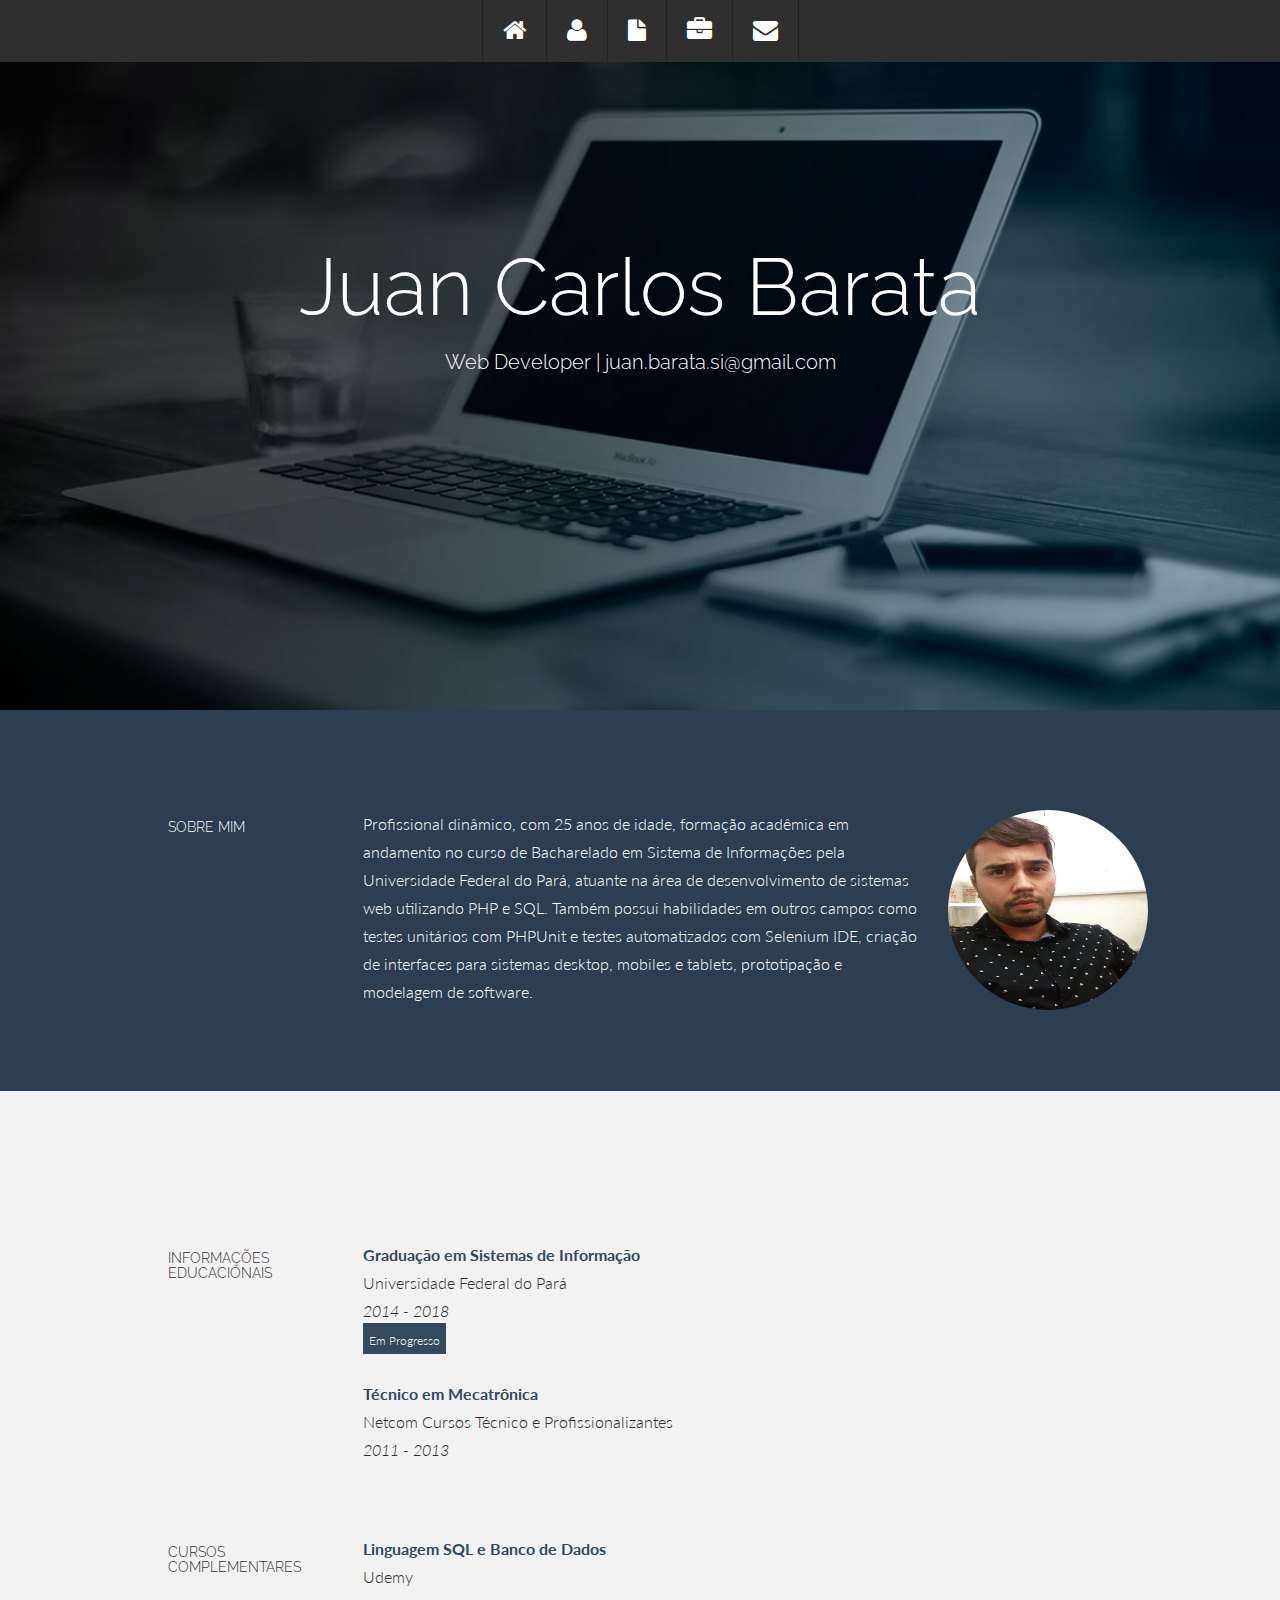
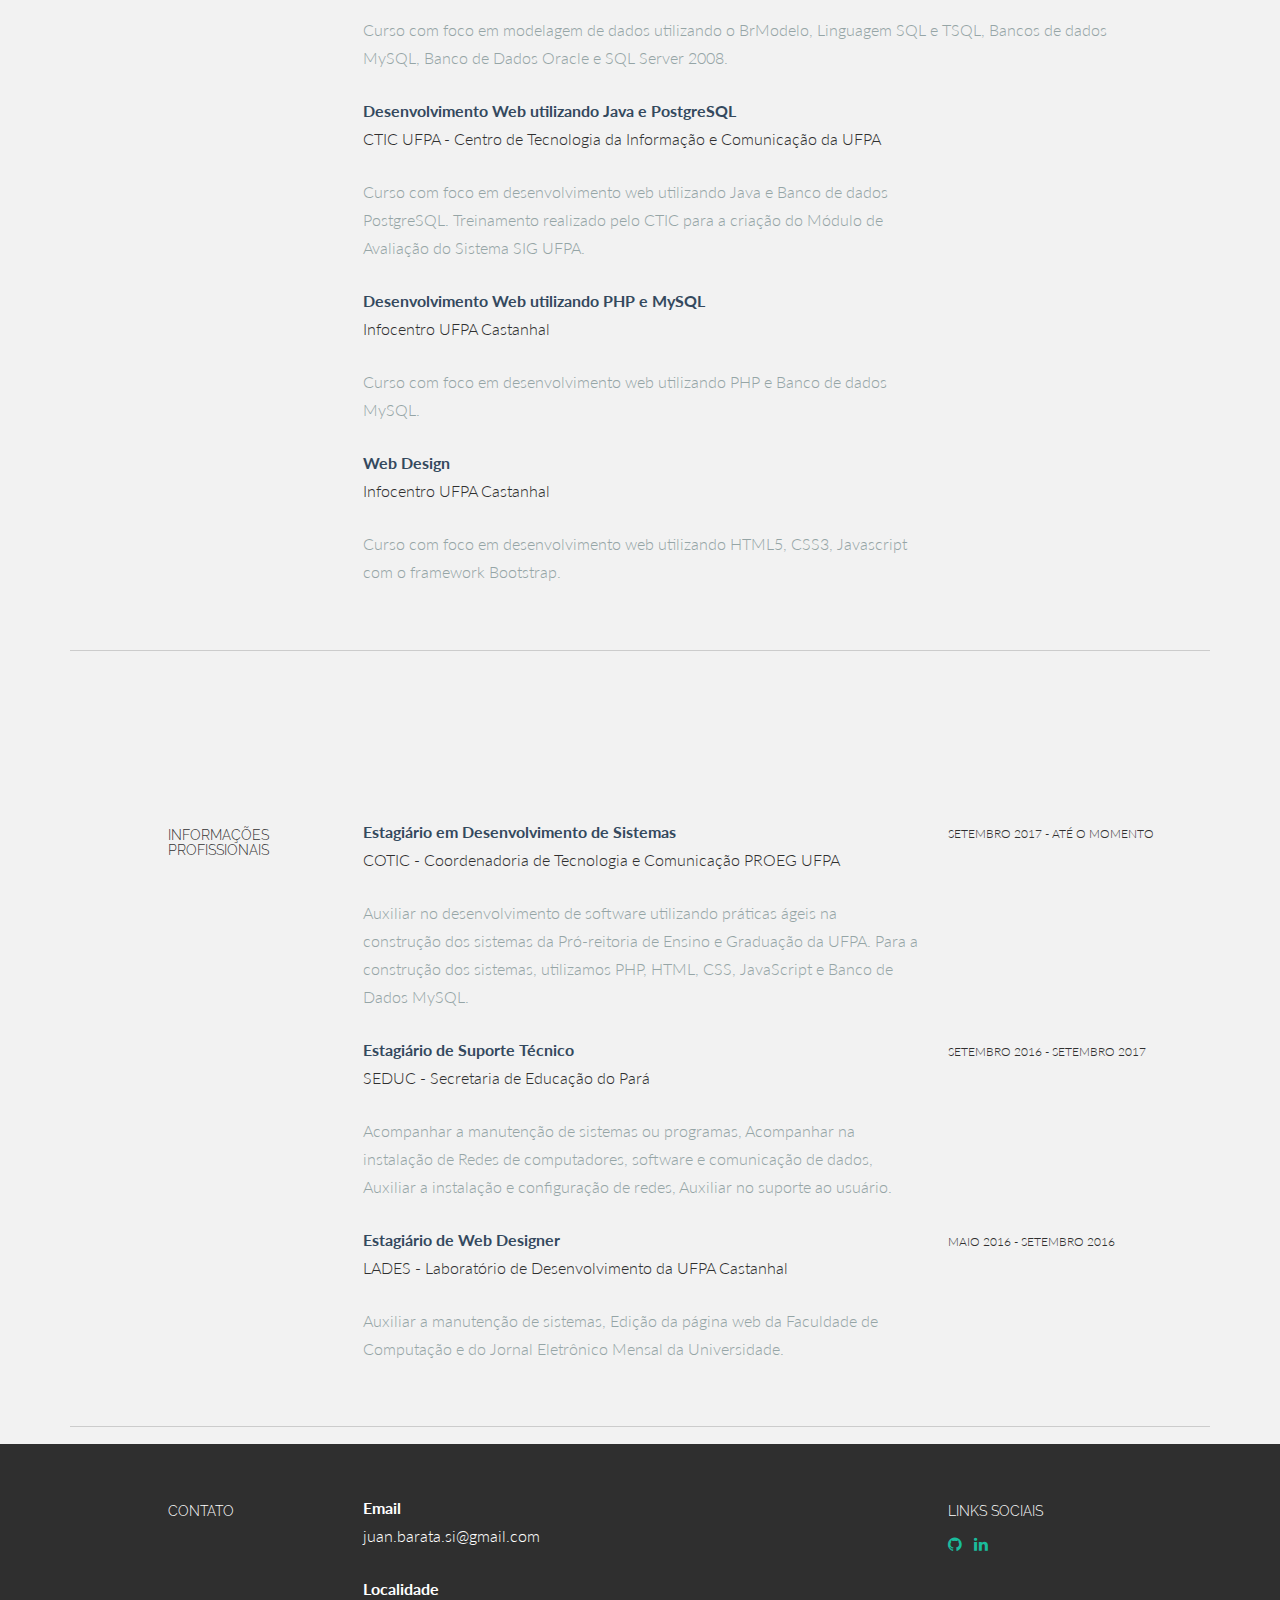
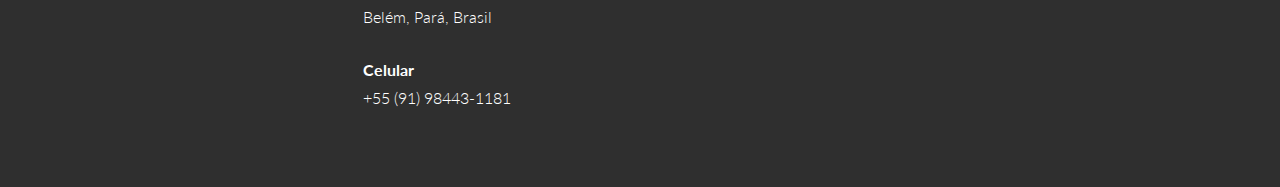
<file: index.html>
<!DOCTYPE html>
<html lang="pt-br">
  <head>
    <meta charset="utf-8">
    <meta name="viewport" content="width=device-width, initial-scale=1.0">
    <meta name="description" content="">
    <meta name="author" content="">
    <link rel="shortcut icon" href="assets/ico/favicon.png">

    <title>Juan Carlos Barata</title>

    <!-- Bootstrap core CSS -->
    <link href="assets/css/bootstrap.css" rel="stylesheet">

    <!-- Custom styles for this template -->
    <link href="assets/css/main.css" rel="stylesheet">
    
	<link rel="stylesheet" href="assets/css/font-awesome.min.css">
    
    <link href='http://fonts.googleapis.com/css?family=Lato:300,400,700,300italic,400italic' rel='stylesheet' type='text/css'>
    <link href='http://fonts.googleapis.com/css?family=Raleway:400,300,700' rel='stylesheet' type='text/css'>
    
    <script src="assets/js/jquery.min.js"></script>
    <script type="text/javascript" src="assets/js/smoothscroll.js"></script> 
    <script src="assets/js/Chart.js"></script>

    <!-- HTML5 shim and Respond.js IE8 support of HTML5 elements and media queries -->
    <!--[if lt IE 9]>
      <script src="assets/js/html5shiv.js"></script>
      <script src="assets/js/respond.min.js"></script>
    <![endif]-->
  </head>

  <body data-spy="scroll" data-offset="0" data-target="#nav">

	<div id="section-topbar">
		<div id="topbar-inner">
			<div class="container">
				<div class="row">
					<div class="dropdown">
						<ul id="nav" class="nav">
							<li class="menu-item"><a class="smoothScroll" href="#index" title="Index"><i class="icon-home"></i></a></li>
							<li class="menu-item"><a class="smoothScroll" href="#about" title="About"><i class="icon-user"></i></a></li>
							<li class="menu-item"><a class="smoothScroll" href="#resume" title="Resume"><i class="icon-file"></i></a></li>
							<li class="menu-item"><a class="smoothScroll" href="#work" title="Works"><i class="icon-briefcase"></i></a></li>
							<li class="menu-item"><a class="smoothScroll" href="#contact" title="Contact"><i class="icon-envelope"></i></a></li>
						</ul><!--/ uL#nav -->
					</div><!-- /.dropdown -->

					<div class="clear"></div>
				</div><!--/.row -->
			</div><!--/.container -->

			<div class="clear"></div>
		</div><!--/ #topbar-inner -->
	</div><!--/ #section-topbar -->
	
	<div id="headerwrap" name="index">
		<div class="container">
			<div class="row centered">
				<div class="col-lg-12"><br/>
					<h1>Juan Carlos Barata</h1>
					<h3>Web Developer | juan.barata.si@gmail.com</h3>
					</div><!--/.col-lg-12 -->
			</div><!--/.row -->
		</div><!--/.container -->
	</div><!--/.#headerwrap -->
	

	<section id="about" name="about">
		<div id="intro">
			<div class="container">
				<div class="row">
					
					<div class="col-lg-2 col-lg-offset-1">
						<h5>SOBRE MIM</h5>
					</div>
					<div class="col-lg-6">
						<p>Profissional dinâmico, com 25 anos de idade, formação acadêmica em andamento no curso de Bacharelado em Sistema de Informações pela Universidade Federal do Pará, atuante na área de desenvolvimento de sistemas web utilizando PHP e SQL. Também possui habilidades em outros campos como testes unitários com PHPUnit e testes automatizados com Selenium IDE, criação de interfaces para sistemas desktop, mobiles e tablets, prototipação e modelagem de software.</p>
					</div>
					<div class="col-lg-2">
						<img class="img-circle" src="assets/img/perfil.jpg" alt="Generic placeholder image" width="200" height="200">
					</div>
					
				</div><!--/.row -->
			</div><!--/.container -->
		</div><!--/ #intro -->
	</section>

	<section id="resume" name="resume">
		<!--EDUCATION DESCRIPTION -->
		<div class="container desc">
			<div class="row">
				<div class="col-lg-2 col-lg-offset-1">
					<h5>INFORMAÇÕES EDUCACIONAIS</h5>
				</div>
				<div class="col-lg-8">
						<p><t>Graduação em Sistemas de Informação</t><br/>
							Universidade Federal do Pará<br/>
							<i>2014 - 2018</i><br/>
						<imp><sm>Em Progresso</sm></imp>
						</p>
				</div>
				<div class="col-md-6 col-md-offset-3">
					<p><t>Técnico em Mecatrônica</t><br/>
						Netcom Cursos Técnico e Profissionalizantes <br/>
						<i>2011 - 2013</i>
					</p>
				</div>
			</div>
			<br/>
			<br/>
			<div class="row">
				<div class="col-lg-2 col-lg-offset-1">
					<h5>CURSOS COMPLEMENTARES</h5>
				</div>
				<div class="col-lg-8">
					<p><t>Linguagem SQL e Banco de Dados</t><br/>
						Udemy<br/>
						<p><more>Curso com foco em modelagem de dados utilizando o BrModelo, Linguagem SQL e TSQL, Bancos de dados MySQL, Banco de Dados Oracle e SQL Server 2008.</more></p>
					</p>
				</div>
				<div class="col-md-6 col-md-offset-3">
					<p><t>Desenvolvimento Web utilizando Java e PostgreSQL</t><br/>
						CTIC UFPA - Centro de Tecnologia da Informação e Comunicação da UFPA<br/>
						<p><more>Curso com foco em desenvolvimento web utilizando Java e Banco de dados PostgreSQL. Treinamento realizado pelo CTIC para a criação do Módulo de Avaliação do Sistema SIG UFPA.</more></p>
					</p>
				</div>
				<div class="col-md-6 col-md-offset-3">
					<p><t>Desenvolvimento Web utilizando PHP e MySQL</t><br/>
						Infocentro UFPA Castanhal<br/>
						<p><more>Curso com foco em desenvolvimento web utilizando PHP e Banco de dados MySQL.</more></p>
					</p>
				</div>
				<div class="col-md-6 col-md-offset-3">
					<p><t>Web Design</t><br/>
						Infocentro UFPA Castanhal<br/>
						<p><more>Curso com foco em desenvolvimento web utilizando HTML5, CSS3, Javascript com o framework Bootstrap.</more></p>
					</p>
				</div>
			</div>
			<br>
			<hr>
		</div><!--/.container -->
	</section>
	
	<!--WORK DESCRIPTION -->
	<section id="work" name="work">
		<div class="container desc">
			<div class="row">

					<div class="col-lg-2 col-lg-offset-1">
						<h5>INFORMAÇÕES PROFISSIONAIS</h5>
					</div>
					<div class="col-lg-6">
						<p><t>Estagiário em Desenvolvimento de Sistemas</t><br/>
							COTIC - Coordenadoria de Tecnologia e Comunicação PROEG UFPA<br/>
						</p>
						<p><more>Auxiliar no desenvolvimento de software utilizando práticas ágeis na construção dos sistemas da Pró-reitoria de Ensino e Graduação da UFPA. Para a construção dos sistemas, utilizamos PHP, HTML, CSS, JavaScript e Banco de Dados MySQL.</more></p>
					</div>
					<div class="col-lg-3">
						<p><sm>SETEMBRO 2017 - ATÉ O MOMENTO</sm></p>
					</div>
		
					<div class="col-lg-6 col-lg-offset-3">
						<p><t>Estagiário de Suporte Técnico</t><br/>
							SEDUC - Secretaria de Educação do Pará<br/>
						</p>
						<p><more>Acompanhar a manutenção de sistemas ou programas, Acompanhar na instalação de Redes de computadores, software e comunicação de dados, Auxiliar a instalação e configuração de redes, Auxiliar no suporte ao usuário.</more></p>
					</div>
					<div class="col-lg-3">
						<p><sm>SETEMBRO 2016 - SETEMBRO 2017</sm></p>
					</div>

					<div class="col-lg-6 col-lg-offset-3">
						<p><t>Estagiário de Web Designer</t><br/>
							LADES - Laboratório de Desenvolvimento da UFPA Castanhal<br/>
						</p>
						<p><more>Auxiliar a manutenção de sistemas, Edição da página web da Faculdade de Computação e do Jornal Eletrônico Mensal da Universidade.</more></p>
					</div>
					<div class="col-lg-3">
						<p><sm>MAIO 2016 - SETEMBRO 2016</sm></p>
					</div>
			</div><!--/.row -->
			<br>
			<hr>
		</div><!--/.container -->
	</section>


	<section id="contact" name="contact">
		<!--FOOTER DESCRIPTION -->
		<div id="footwrap">
			<div class="container">
				<div class="row">
				
					<div class="col-lg-2 col-lg-offset-1">
						<h5>CONTATO</h5>
					</div>
					<div class="col-lg-6">
						<p><t>Email</t><br/>
							juan.barata.si@gmail.com <br/>
						</p>
						<p><t>Localidade</t><br/>
							Belém, Pará, Brasil <br/>
						</p>
						<p><t>Celular</t><br/>
							+55 (91) 98443-1181 <br/>
						</p>
					</div>
					<div class="col-lg-3">
						<h5>LINKS SOCIAIS</h5>
						<p>
							<a href="https://github.com/juanbarata"><i class="icon-github"></i></a>
							<a href="https://www.linkedin.com/in/juancarlosbarata"><i class="icon-linkedin"></i></a>

						</p>
					</div>
				</div><!--/.row -->
			</div><!--/.container -->
		</div><!--/ #footer -->
	</section>

    <!-- Bootstrap core JavaScript
    ================================================== -->
    <!-- Placed at the end of the document so the pages load faster -->
    <script src="assets/js/bootstrap.js"></script>
  </body>
</html>
</file>
<file: assets/css/main.css>
/* Author: Carlos Alvarez
 * URL: http://alvarez.is
 *
 * Project Name: Kelvin - Free Bootstrap 3 Resume Theme
 * Version: 1.0
 * URL: http://blacktie.co
 */

body {
  background-color: #f2f2f2;
    font-family: "Lato";
    font-weight: 300;
    font-size: 16px;
    color: #555;

    -webkit-font-smoothing: antialiased;
    -webkit-overflow-scrolling: touch;
}

/* Titles */
h1, h2, h3, h4, h5, h6 {
    font-family: "Raleway";
    font-weight: 300;
    color: #333;
}


/* Paragraph & Typographic */
p {
    line-height: 28px;
    margin-bottom: 25px;
}

.centered {
    text-align: center;
}

/* Links */
a {
    color: #f85c37;
    word-wrap: break-word;

    -webkit-transition: color 0.1s ease-in, background 0.1s ease-in;
    -moz-transition: color 0.1s ease-in, background 0.1s ease-in;
    -ms-transition: color 0.1s ease-in, background 0.1s ease-in;
    -o-transition: color 0.1s ease-in, background 0.1s ease-in;
    transition: color 0.1s ease-in, background 0.1s ease-in;
}

a:hover,
a:focus {
    color: #7b7b7b;
    text-decoration: none;
    outline: 0;
}

a:before,
a:after {
    -webkit-transition: color 0.1s ease-in, background 0.1s ease-in;
    -moz-transition: color 0.1s ease-in, background 0.1s ease-in;
    -ms-transition: color 0.1s ease-in, background 0.1s ease-in;
    -o-transition: color 0.1s ease-in, background 0.1s ease-in;
    transition: color 0.1s ease-in, background 0.1s ease-in;
}

 hr {
    display: block;
    height: 1px;
    border: 0;
    border-top: 1px solid #ccc;
    margin: 1em 0;
    padding: 0;
}


/*---------------------------------------------------
	3.1 Topbar
---------------------------------------------------*/

#section-topbar {
	position: fixed;
	top: 0;
	left: 0;
	right: 0;
	z-index: 10000;
	overflow: visible;
	font: normal 16px/24px  'Open Sans', "Helvetica Neue", Helvetica, Arial, sans-serif;
}

#section-topbar a {
  color: #fff;
}

#topbar-inner {
	background: #2f2f2f;
	line-height: 0;
	text-align: center;
}

/*
	Top Bar

	By default, top navigation bar uses "fixed" position
*/
#section-topbar ul#nav {
	display: inline-block;
	position: relative;
	margin: 0;
	padding: 0;

	border-right: 1px solid #222;

	/* For IE, the outcast */
	zoom:1;
	*display: inline;
}

#section-topbar ul#nav > li {
	display: block;
    float: left;
    padding: 0;
}


#section-topbar ul#nav a {
  display: block;
  font: normal 11px/18px "Helvetica Neue", Helvetica, Arial, sans-serif;
  text-decoration: none;
  padding: 18px 20px 18px 20px;
  border-left: 1px solid #222;
}

	#section-topbar ul#nav a:hover {
	  background: #222;
	  text-decoration: none;
	  border-left: 1px solid #111;
	}

	#section-topbar ul#nav .active a {
		background: #44bbaa;
		border-left: 1px solid #111;
	}

		#section-topbar ul#nav .active a:hover {
			background: #44bbaa;
		}
#section-topbar i {
	font-size: 25px;
}
/*---------------------------------------------------
	SECTION WRAPS
---------------------------------------------------*/

/* Header Wrap */
#headerwrap {
	background: url(../img/header-bg.jpg) no-repeat center top;
	margin-top: 60px;
	padding-top:140px;
	text-align:center;
	background-attachment: relative;
	background-position: center center;
	min-height: 650px;
	width: 100%;
	
    -webkit-background-size: 100%;
    -moz-background-size: 100%;
    -o-background-size: 100%;
    background-size: 100%;

    -webkit-background-size: cover;
    -moz-background-size: cover;
    -o-background-size: cover;
    background-size: cover;
}

#headerwrap h1 {
	font-size: 80px;
	color: white;
}

#headerwrap h3 {
	font-size: 20px;
	color: white;
}

/* Intnro Wrap */

#intro {
	background: #2c3e50;
	padding-top: 100px;
	padding-bottom: 60px;
	color: white;
} 

#intro h5, p {
	color: white;
}

#intro i {
	color: white;
	font-size: 20px;
	padding-right: 8px;
	vertical-align: middle;
}


#skillswrap {
	background: #2c3e50;
	padding-top: 150px;
	padding-bottom: 60px;
	color: white;
}

#skillswrap h5, p {
	color: white;
}

#footwrap {
	background: #2f2f2f;
	padding-top: 50px;
	padding-bottom: 50px;
}

#footwrap p {
	color: white;
}

#footwrap h5 {
	color: white;
}


#footwrap t {
	font-weight: 700;
}

#footwrap i {
	padding-right: 8px;
	color: #1abc9c;
}

/* Copyright Wrap */

#c {
	background: #222222;
	padding-top: 15px;
	text-align: right;
}

#c p {
	color: white
}



/* Global Values */

.desc {
	padding-top: 150px;
}

.desc p {
	color: #2f2f2f;
}

.desc t {
	color: #34495e;
	font-weight: 700;
}

.desc imp {
	padding: 6px;
	color: white;
	background: #34495e;
}

.desc more {
	color: #95a5a6;
}


sm {
	font-size: 12px;
}
</file>
